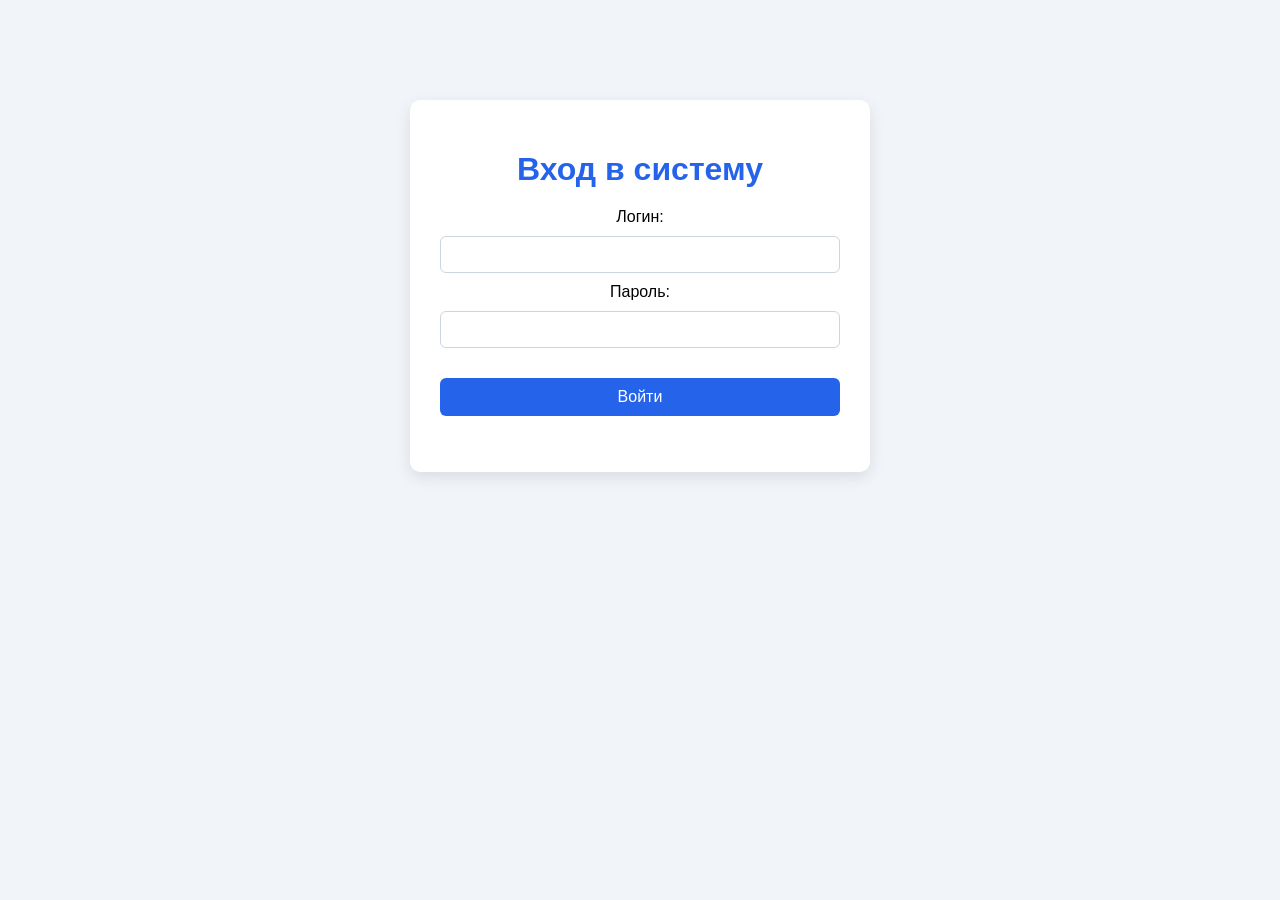
<file: frontend/login.html>
<!DOCTYPE html>
<html lang="ru">
<head>
    <meta charset="UTF-8">
    <title>Вход в систему</title>
    <link rel="stylesheet" href="css/login.css">
</head>
<body>
<div class="login-container">
    <h1>Вход в систему</h1>
    <form id="loginForm">
        <label>Логин:</label>
        <input type="text" name="username" required>

        <label>Пароль:</label>
        <input type="password" name="password" required>

        <button type="submit">Войти</button>
    </form>
    <p id="errorMessage" class="error"></p>
</div>

<script src="js/login.js"></script>
</body>
</html>
</file>
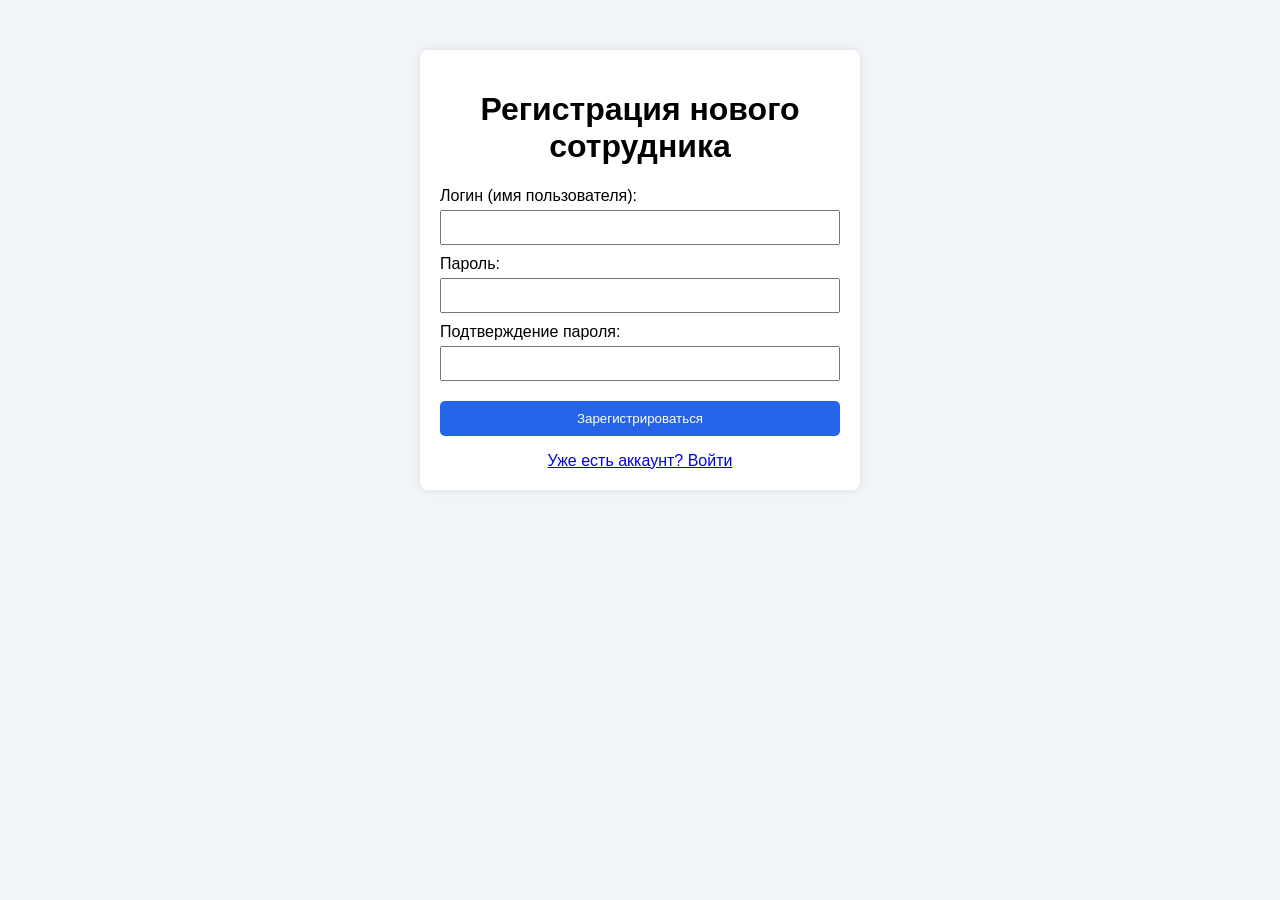
<file: frontend/register.html>
<!DOCTYPE html>
<html lang="ru">
<head>
    <meta charset="UTF-8">
    <title>Регистрация</title>
    <link rel="stylesheet" href="css/login.css">
    <style>
        .register-container {
            max-width: 400px;
            margin: 50px auto;
            padding: 20px;
            background: white;
            border-radius: 8px;
            box-shadow: 0 0 10px rgba(0,0,0,0.1);
        }
        .register-container h1 {
            text-align: center;
        }
        .register-container label {
            display: block;
            margin-top: 10px;
        }
        .register-container input {
            width: 100%;
            padding: 8px;
            margin-top: 5px;
            box-sizing: border-box;
        }
        button {
            width: 100%;
            padding: 10px;
            margin-top: 20px;
            background-color: #2563eb;
            color: white;
            border: none;
            border-radius: 5px;
            cursor: pointer;
        }
        button:hover {
            background-color: #1e40af;
        }
        .error {
            color: red;
            margin-top: 10px;
            text-align: center;
        }
        .success {
            color: green;
            text-align: center;
        }
        .login-link {
            text-align: center;
            margin-top: 15px;
        }
    </style>
</head>
<body>
<div class="register-container">
    <h1>Регистрация нового сотрудника</h1>
    <form id="registerForm">
        <label>Логин (имя пользователя):</label>
        <input type="text" name="username" required autocomplete="username">

        <label>Пароль:</label>
        <input type="password" name="password" required autocomplete="new-password">

        <label>Подтверждение пароля:</label>
        <input type="password" name="confirm_password" required>

        <button type="submit">Зарегистрироваться</button>
    </form>
    <p id="message" class="error"></p>
    <div class="login-link">
        <a href="/login">Уже есть аккаунт? Войти</a>
    </div>
</div>

<script src="js/register.js"></script>
</body>
</html>
</file>
<file: frontend/css/login.css>
body {
    margin: 0;
    font-family: Arial, sans-serif;
    background-color: #f1f5f9;
}


.login-container input,
.login-container button {
    width: 100%;
    padding: 10px;
    margin: 10px 0;
    border-radius: 6px;
    border: 1px solid #cbd5e1;
    box-sizing: border-box;
}

.login-container button {
    background-color: #2563eb;
    color: white;
    border: none;
    cursor: pointer;
    font-size: 16px;
    margin-top: 20px;
}

.login-container button:hover {
    background-color: #1e40af;
}

.login-container {
    width: 400px;
    margin: 100px auto;
    background: white;
    padding: 30px;
    border-radius: 10px;
    box-shadow: 0 5px 15px rgba(0,0,0,0.1);
    text-align: center;
}

.login-container h1 {
    margin-bottom: 20px;
    color: #2563eb;
}

.login-container input {
    width: 100%;
    padding: 10px;
    margin: 10px 0;
    border-radius: 6px;
    border: 1px solid #cbd5e1;
}

.login-container button {
    width: 100%;
    padding: 10px;
    background-color: #2563eb;
    color: white;
    border: none;
    border-radius: 6px;
    cursor: pointer;
    font-size: 16px;
}

.login-container button:hover {
    background-color: #1e40af;
}

.error {
    color: red;
    margin-top: 10px;
}
</file>
